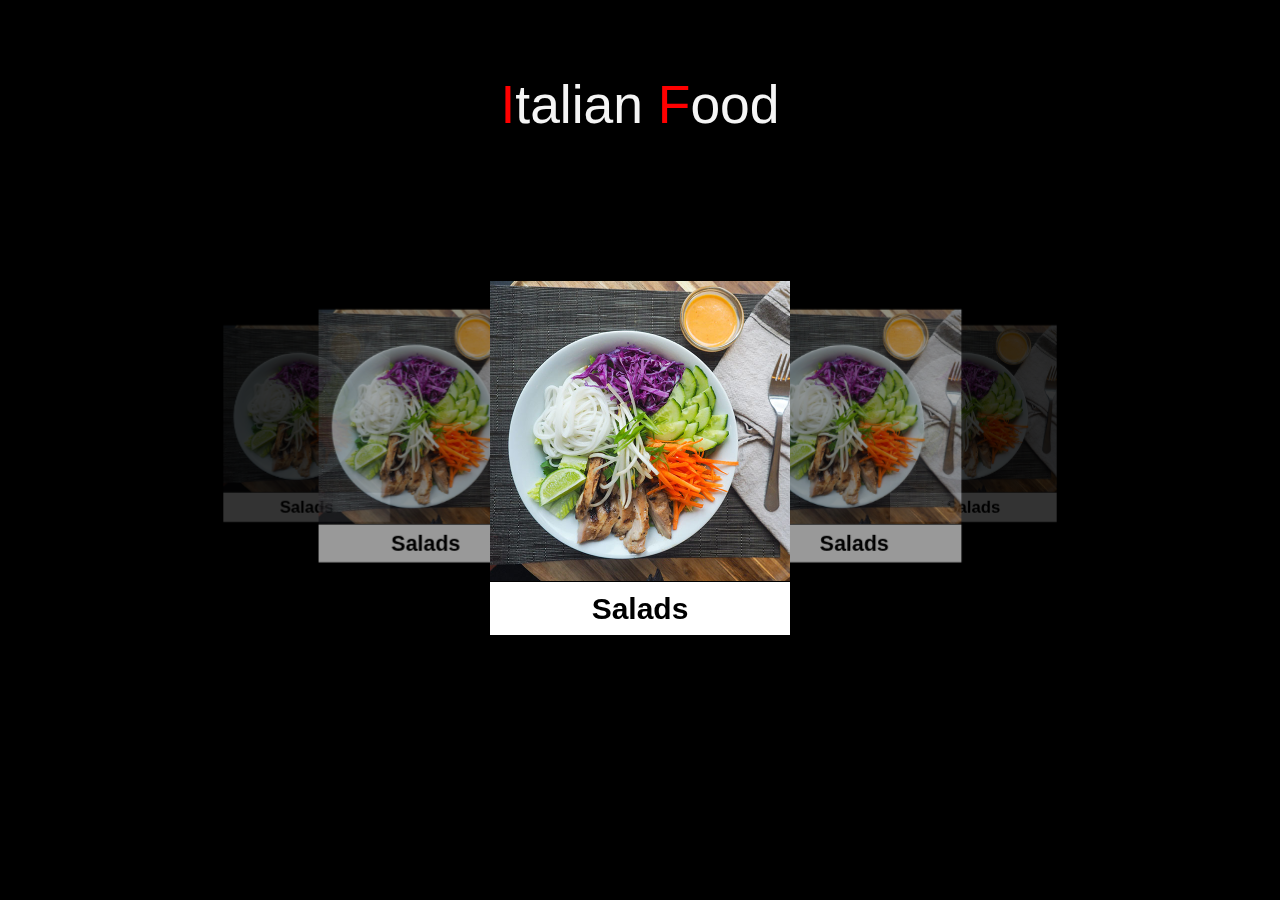
<file: MyWebsites/3d_swipe.html>
<!DOCTYPE html>
<html lang="en">
<head>
    <meta charset="UTF-8">
    <meta http-equiv="X-UA-Compatible" content="IE=edge">
    <meta name="viewport" content="width=device-width, initial-scale=1.0">
    <title>Document</title>
    <link rel="stylesheet" href="https://stackpath.bootstrapcdn.com/font-awesome/4.7.0/css/font-awesome.min.css">
    <link rel="stylesheet" href="https://cdnjs.cloudflare.com/ajax/libs/materialize/1.0.0/css/materialize.min.css">
    <style>
        body{
            margin: 0;
            padding: 0;
            font-family: sans-serif;
            background: #000;
        }
        section .carousel{
            transform: translateY(-100px);
            height: 650px;
            perspective: 500px;
        }
        section .carousel .carousel-item{
            width: 300px;
        }
        .carousel .carousel-item img{
            width: 100%;
        }
        .carousel .carousel-item h3{
            margin: -5px 0 0;
            padding: 0;
            background: #fff;
            color: #000;
            box-sizing: border-box;
            padding: 10px 5px;
            font-weight: bold;
            font-size: 2em;
            text-align: center;
        }
        .content{
            display: flex;
            justify-content: center;
            flex-direction: row-reverse;
            flex-wrap:wrap;
            margin-top: 40px;
        }
        .content .title{
            width: 100%;
            display: flex;
            justify-content:center;
            align-items: center;
            flex-direction: column;
        }
        .content .title h2{
            color: whitesmoke;
        }
        .content .title h2 span{
            color: red;
        }
    </style>
</head>
<body>
    <section>
        <div class="content">
            <div class="title">
                <h2> <span>I</span>talian <span>F</span>ood</h2>
            </div>
        </div>
        <div class="carousel">
            <div class="carousel-item">
                <img src="images2/menu1.jpg" alt="">
                <h3>Salads</h3>
            </div>
            <div class="carousel-item">
                <img src="images2/menu1.jpg" alt="">
                <h3>Salads</h3>
            </div>
            <div class="carousel-item">
                <img src="images2/menu1.jpg" alt="">
                <h3>Salads</h3>
            </div>
            <div class="carousel-item">
                <img src="images2/menu1.jpg" alt="">
                <h3>Salads</h3>
            </div>
            <div class="carousel-item">
                <img src="images2/menu1.jpg" alt="">
                <h3>Salads</h3>
            </div>
            <div class="carousel-item">
                <img src="images2/menu1.jpg" alt="">
                <h3>Salads</h3>
            </div>
        </div>
    </section>
    <script src="https://code.jquery.com/jquery-3.4.1.js"></script>
    <script src="https://cdnjs.cloudflare.com/ajax/libs/materialize/1.0.0/js/materialize.min.js"></script>
    <script type="text/javascript">
        $(document).ready(function(){
            $('.carousel').carousel();
        })
    </script>
</body>
</html>
</file>
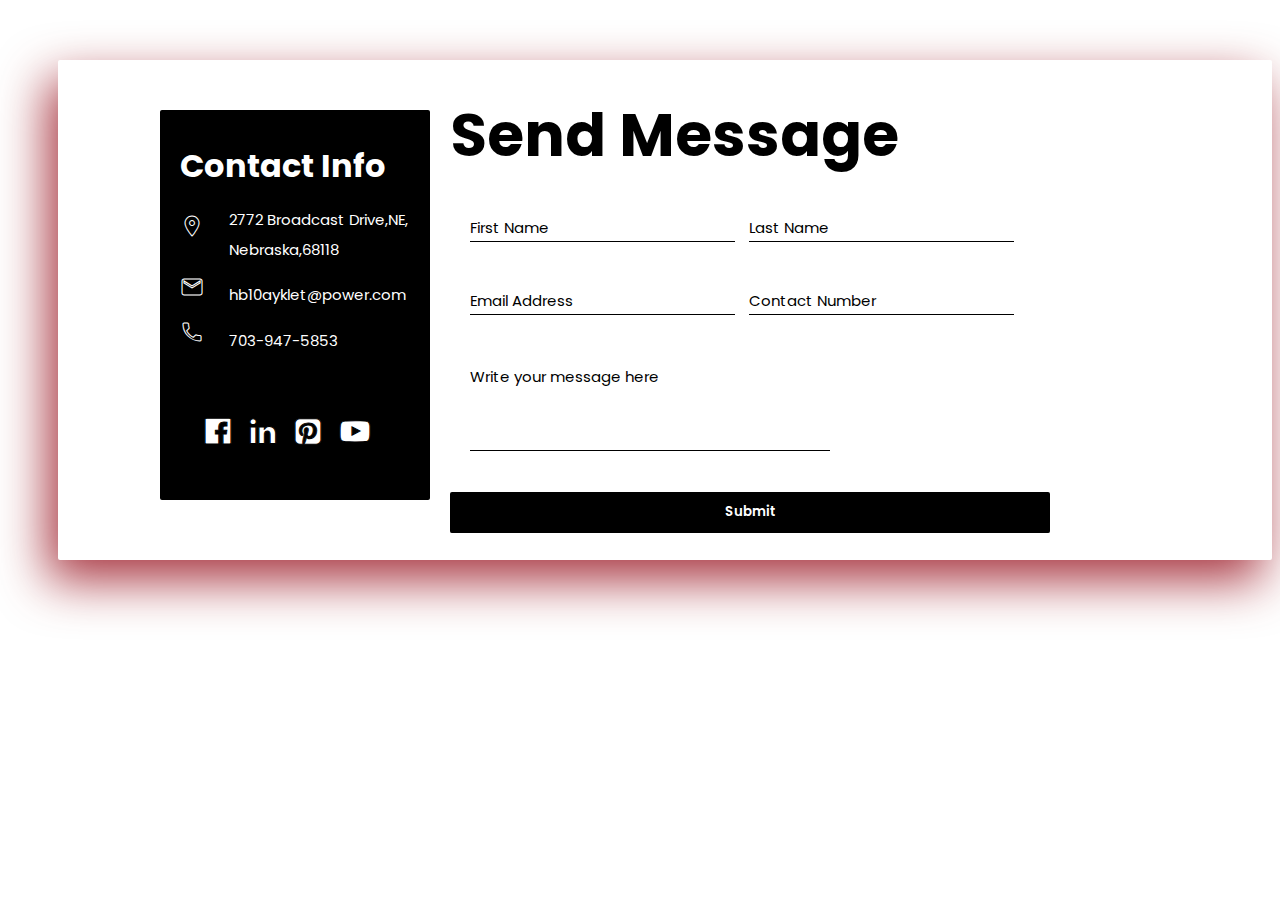
<file: MyWebsites/contact.html>
<!DOCTYPE html>
<html lang="en">

<head>
    <meta charset="UTF-8" />
    <meta name="viewport" content="width=device-width, initial-scale=1.0" />
    <meta http-equiv="X-UA-Compatible" content="ie=edge" />
    <link href="https://fonts.googleapis.com/icon?family=Material+Icons" rel="stylesheet" />
    <link rel="stylesheet" href="https://cdnjs.cloudflare.com/ajax/libs/font-awesome/4.7.0/css/font-awesome.min.css" />
    <link rel="stylesheet" href="contact.css" />
    <title>contact us</title>
</head>

<body>
    <section class="abcd">
        <div class="abcd-info">
            <h1>Contact Info</h1>
            <i class="material-icons">place</i>
            <span>2772 Broadcast Drive,NE,<br />Nebraska,68118</span><br />
            <i class="material-icons">email</i>
            <span>hb10ayklet@power.com</span><br />
            <i class="material-icons">phone</i>
            <span>703-947-5853</span>
            <div class="social">
                <i id="social-icon" class="fa fa-facebook-official"></i>
                <i id="social-icon" class="fa fa-linkedin"></i>
                <i id="social-icon" class="fa fa-pinterest-square"></i>
                <i id="social-icon" class="fa fa-youtube-play"></i>
            </div>
        </div>
        <div class="contact">
            <h1 class="heading">Send Message</h1>
            <form>
                <span class="inputbox">
                    <input type="text" required />
                    <span class="inputname">First Name</span>
                </span>
                <span class="inputbox">
                    <input type="text" required />
                    <span class="inputname">Last Name</span>
                </span>
                <span class="inputbox">
                    <input type="text" required />
                    <span class="inputname">Email Address</span>
                </span>
                <span class="inputbox">
                    <input type="text" required />
                    <span class="inputname">Contact Number</span>
                </span>
                <span class="inputbox">
                    <textarea name="" id="" cols="30" rows="3" required></textarea>
                    <span class="textname">Write your message here</span> </span><br />
                <input type="submit" class="submit" />
            </form>
        </div>
    </section>
</body>

</html>
</file>
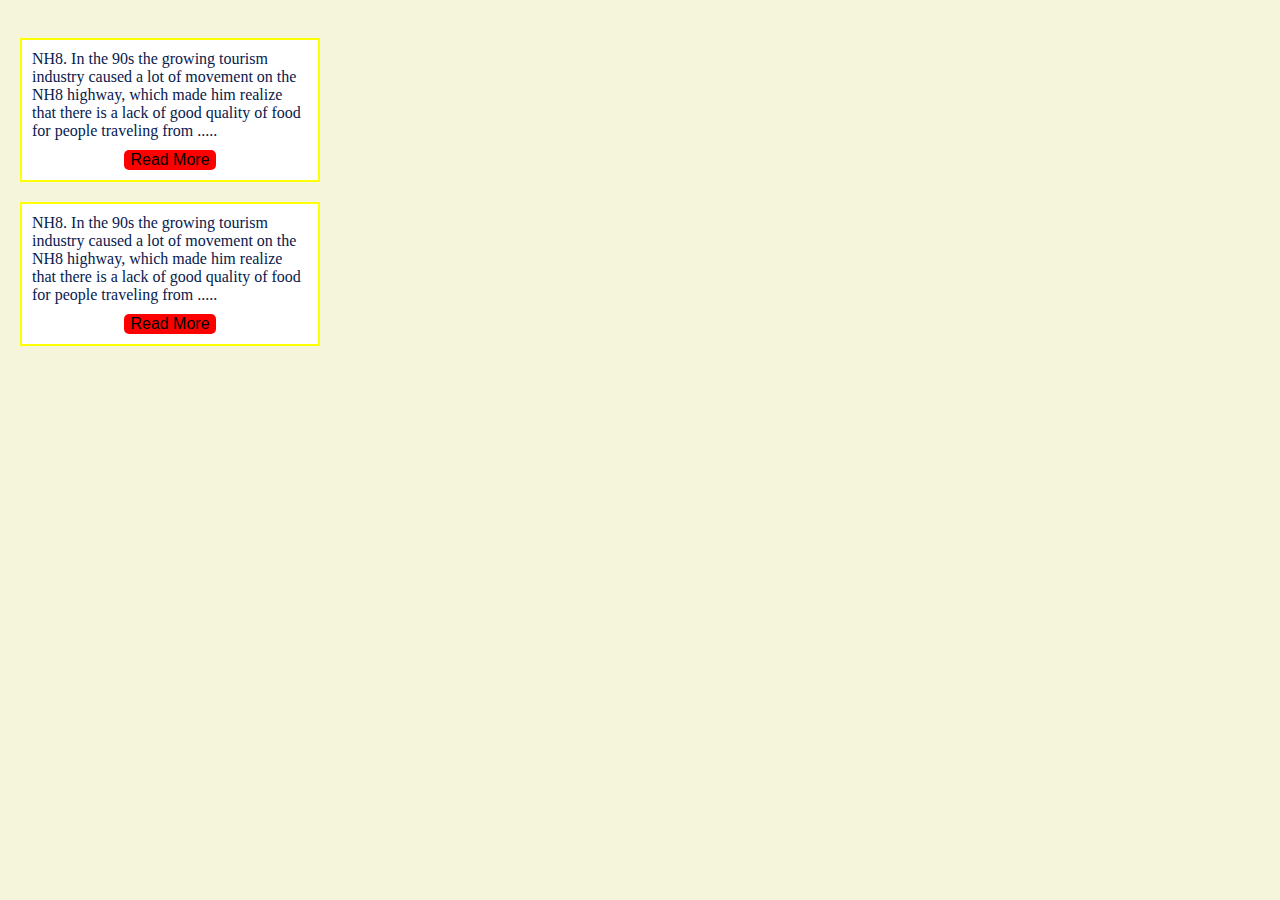
<file: MyWebsites/index2.html>
<!DOCTYPE html>
<html lang="en">
<head>
    <meta charset="UTF-8">
    <meta http-equiv="X-UA-Compatible" content="IE=edge">
    <meta name="viewport" content="width=device-width, initial-scale=1.0">
    <title>Document</title>
    <style>
        body{
            margin: 0;
            padding: 0;
            background-color: beige;
            background-size: cover;
            justify-content: center;
            width: 100%;
        }
        .section{
            display: inline;
            align-items: center;
            margin-top: 50px;
            margin-left: 100px;
        }
        .section .container{
            position: relative;
            box-sizing: border-box;
            border: 2px solid yellow;
            /*margin: 40px;*/
            background:white;
            width: 300px;
            margin: 20px;
        }
        .section .container p{
            margin: 10px 10px;
            color:rgb(7, 32, 78);
        }
        .section .container .box{
            position: relative;
            text-align: center;
            margin-bottom: 10px;
        }
        .section .container .box .btn{
            background-color: red;
            border: none;
            border-radius: 5px;
            font-size: 1em;
        }
        .section .container .box .btn:hover{
            background-color: sandybrown;
            transition: background-color 2s;    
        }
        #more{
            display: none;
        }
    </style>
</head>
<body>
    <section class="section">
        <div class="container">
                <p>
                    NH8. In the 90s the growing tourism industry caused a lot of movement on the NH8 highway, 
                    which made him realize that there is a lack of good quality of food for people traveling from <span id="dots">.....</span>
                <span id="more">
                    Delhi to Jaipur. With a team of four people, he started a small eatery serving authentic & fresh
                    north-Indian food. He never in his wild imagination thought that this small Dhaba will become such 
                    a huge hit among travelers. The Unique taste and quantity of the food attracted everyone traveling on NH8. 
                    Today Old Rao Hotel serves the largest number of people on NH8 and is the undisputed leader
                </span>
                </p>
                <div class="box">
                    <button class="btn" id="mybtn" onclick="myFunction()">Read More</dbutton>
                </div>
            </div>
        </div>
        <div class="container">
            <p>
                NH8. In the 90s the growing tourism industry caused a lot of movement on the NH8 highway, 
                which made him realize that there is a lack of good quality of food for people traveling from <span id="dots">.....</span>
            <span id="more">
                Delhi to Jaipur. With a team of four people, he started a small eatery serving authentic & fresh
                north-Indian food. He never in his wild imagination thought that this small Dhaba will become such 
                a huge hit among travelers. The Unique taste and quantity of the food attracted everyone traveling on NH8. 
                Today Old Rao Hotel serves the largest number of people on NH8 and is the undisputed leader
            </span>
            </p>
            <div class="box">
                <button class="btn" id="mybtn" onclick="myFunction()">Read More</dbutton>
            </div>
        </div>
    </div>
    </section>
    <script>
        function myFunction() {
            var dots = document.getElementById("dots");
            var moreText = document.getElementById("more");
            var btnText = document.getElementById("mybtn");

            if (dots.style.display === "none") {
                dots.style.display = "inline";
                btnText.innerHTML = "Read more";
                moreText.style.display = "none";
            } else {
                dots.style.display = "none";
                btnText.innerHTML = "Read less";
                moreText.style.display = "inline";
            }
        }
       

    </script>
</body>
</html>
</file>
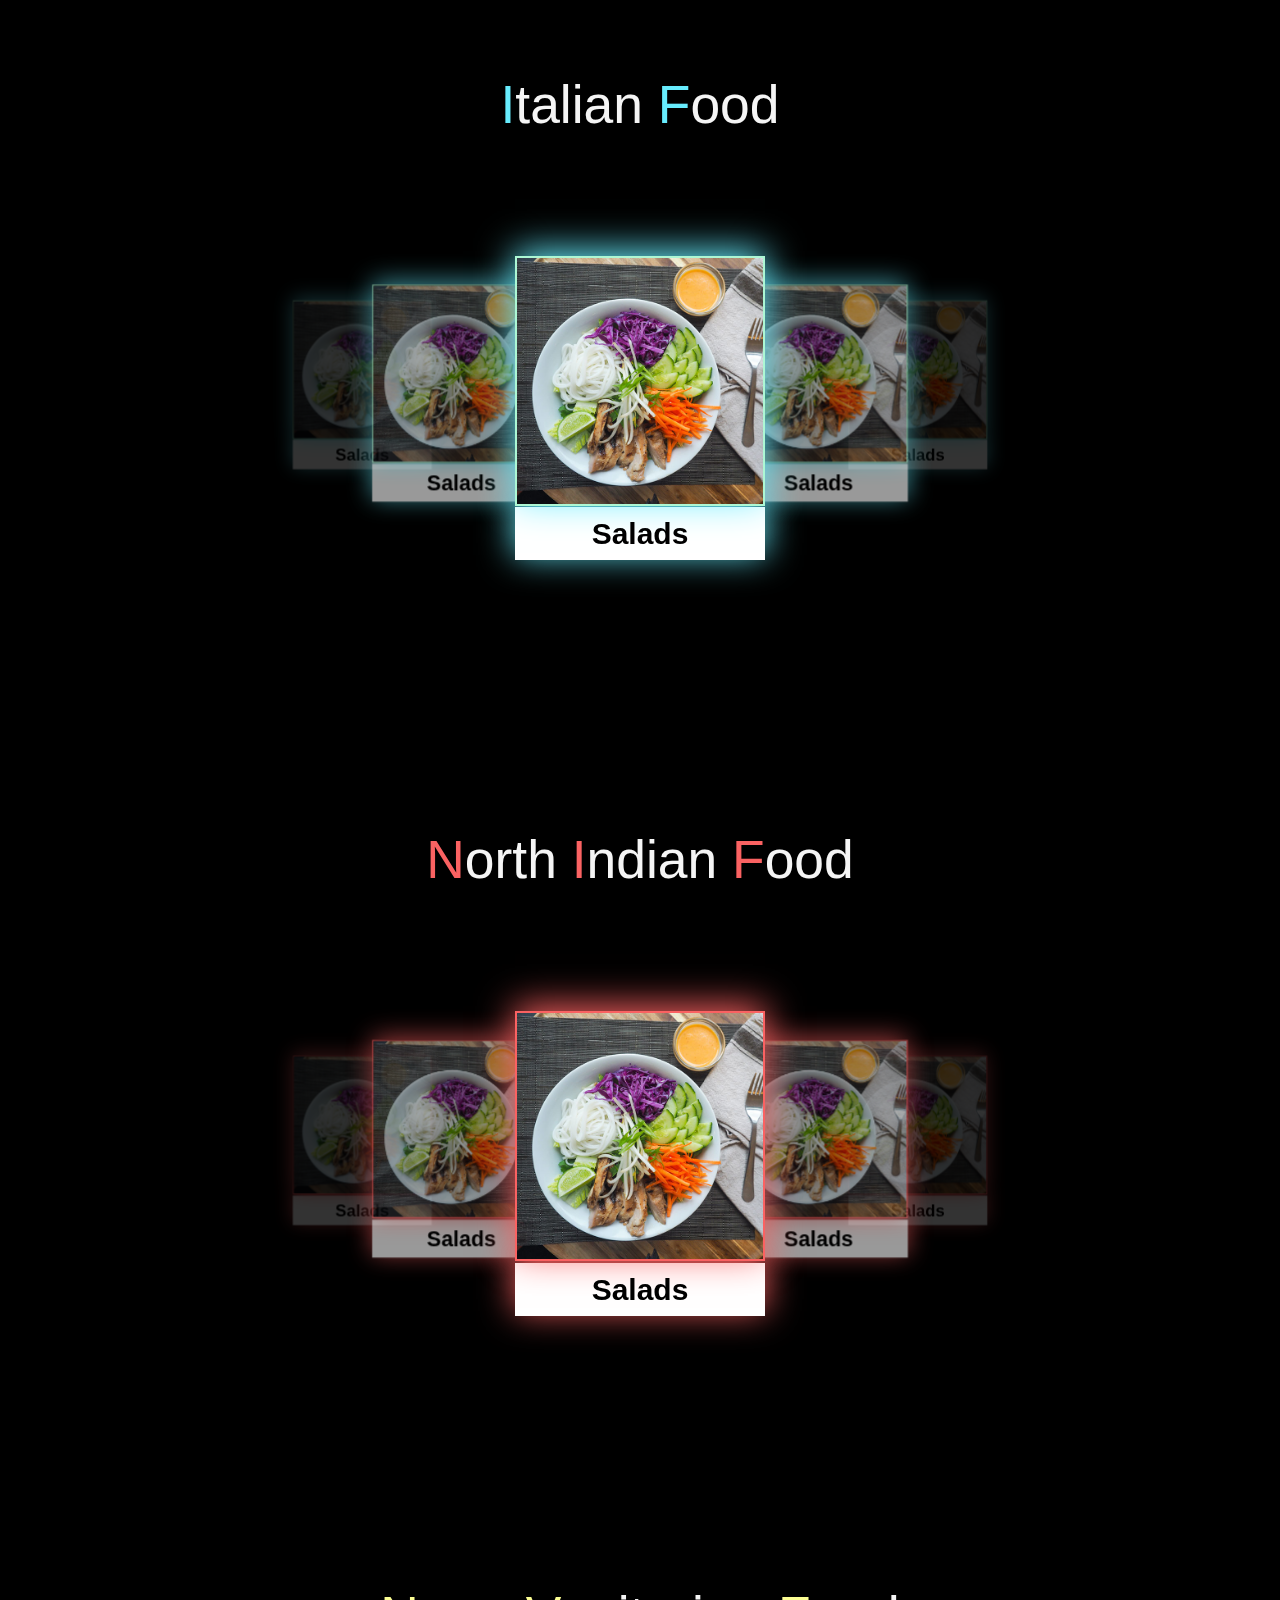
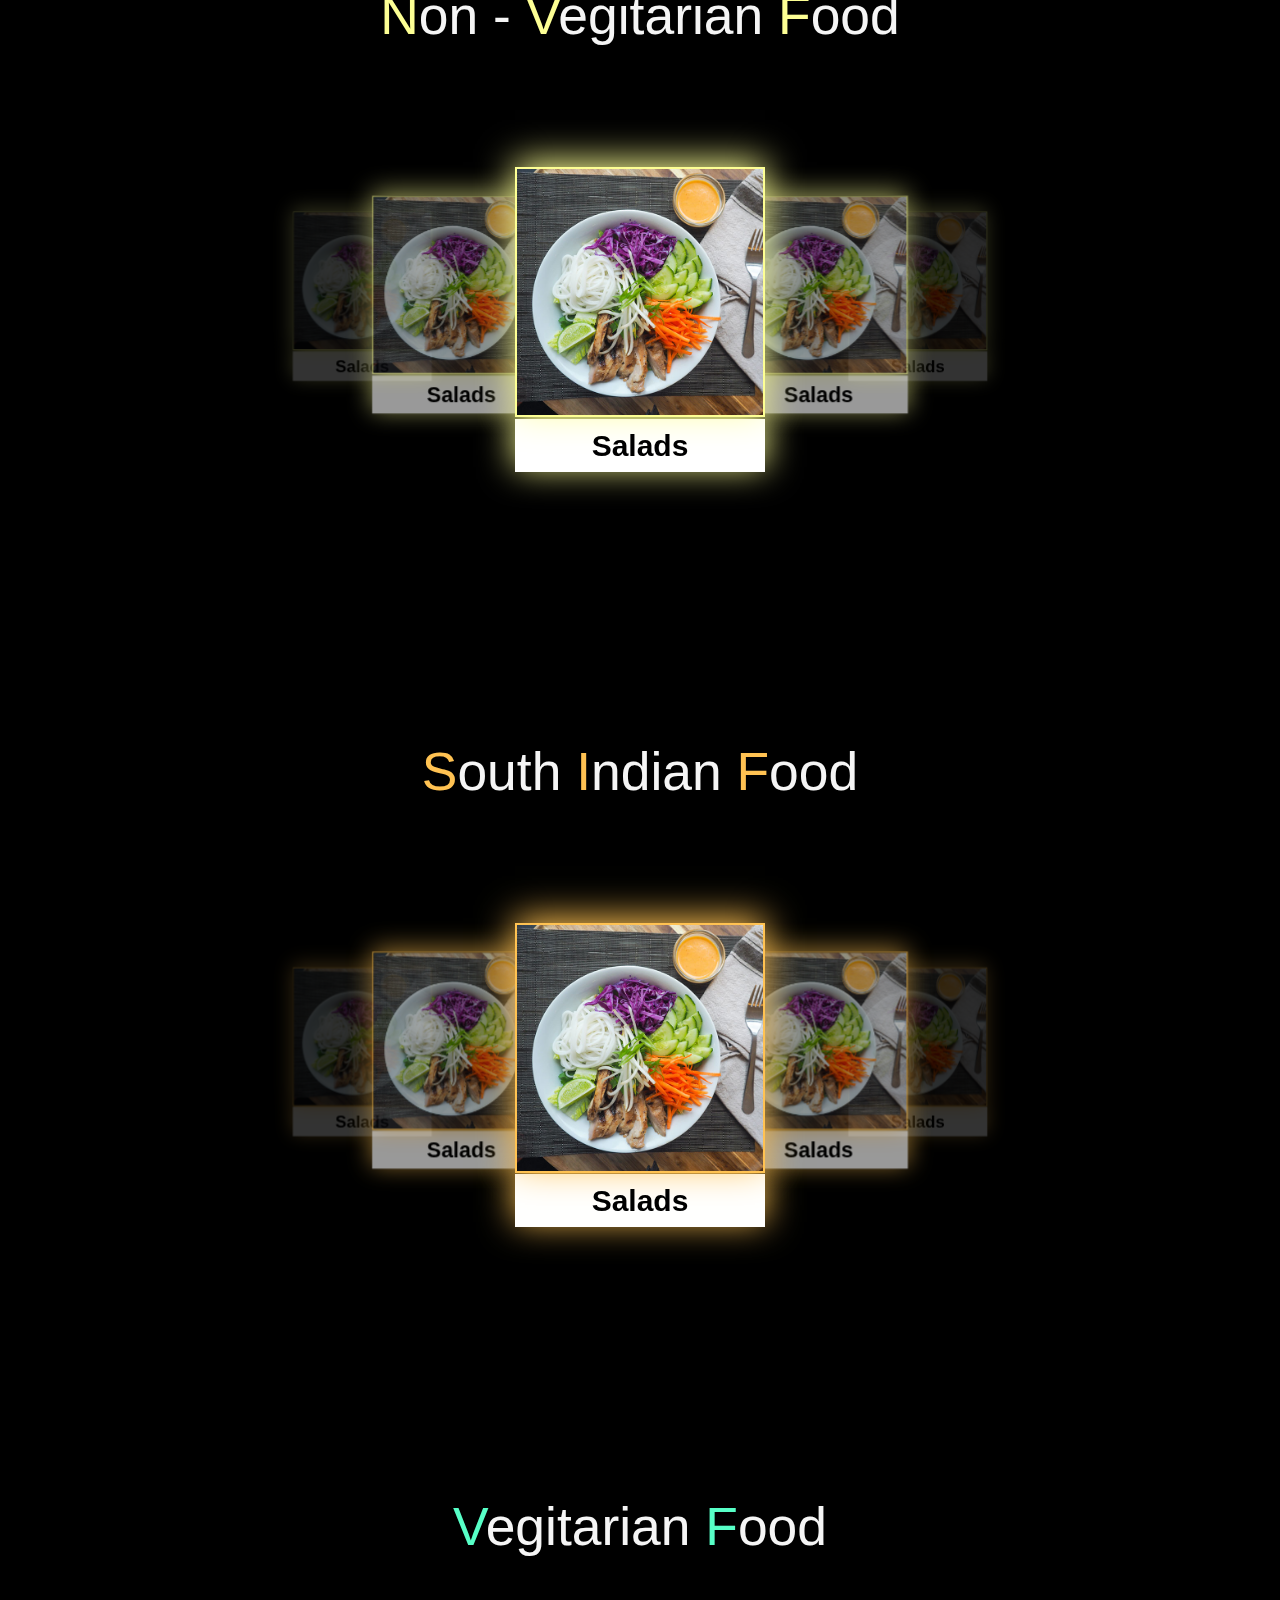
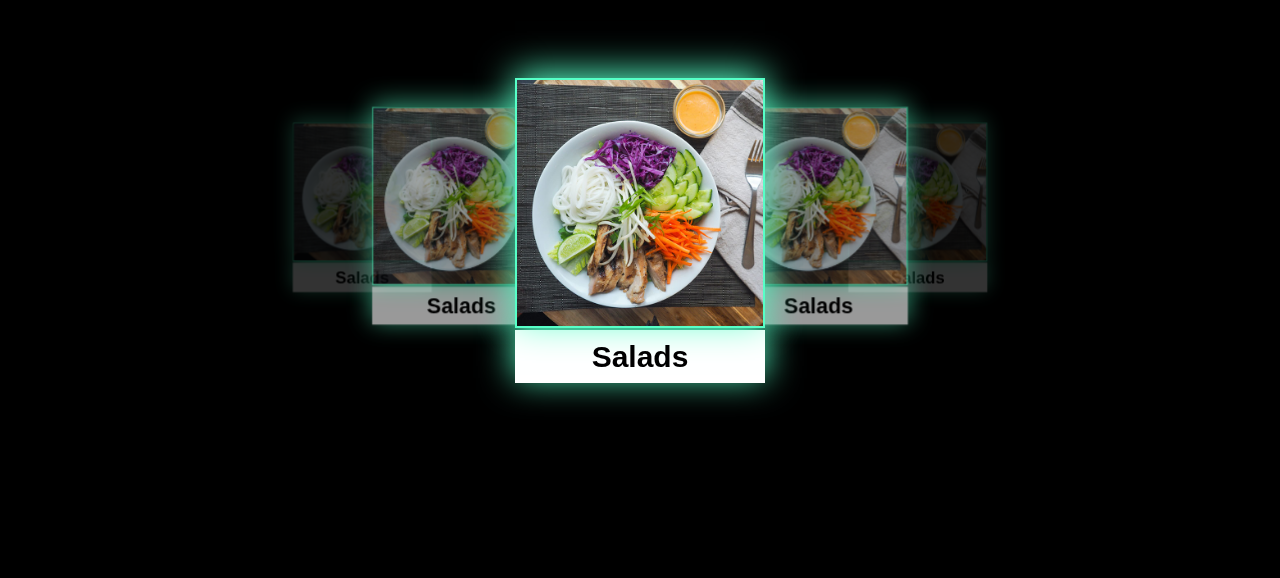
<file: MyWebsites/menu_slider.html>
<!DOCTYPE html>
<html lang="en">
<head>
    <meta charset="UTF-8">
    <meta http-equiv="X-UA-Compatible" content="IE=edge">
    <meta name="viewport" content="width=device-width, initial-scale=1.0">
    <title>Document</title>
    <link rel="stylesheet" href="https://stackpath.bootstrapcdn.com/font-awesome/4.7.0/css/font-awesome.min.css">
    <link rel="stylesheet" href="https://cdnjs.cloudflare.com/ajax/libs/materialize/1.0.0/css/materialize.min.css">
    <style>
        body{
            margin: 0;
            padding: 0;
            font-family: sans-serif;
            background: #000;
        }
        section .carousel{
            transform: translateY(-100px);
            height: 600px;
            perspective: 500px;
        }
        section .carousel .carousel-item{
            width: 250px;
        }
        .carousel .carousel-item img{
            width: 100%;
        }
        .carousel .carousel-item h3{
            margin: -5px 0 0;
            padding: 0;
            background: #fff;
            color: #000;
            box-sizing: border-box;
            padding: 10px 5px;
            font-weight: bold;
            font-size: 2em;
            text-align: center;
        }
        .content{
            display: flex;
            justify-content: center;
            flex-direction: row-reverse;
            flex-wrap:wrap;
            margin-top: 40px;
        }
        .content .title{
            width: 100%;
            display: flex;
            justify-content:center;
            align-items: center;
            flex-direction: column;
        }
        .content .title h2{
            color: whitesmoke;
        }
        .content .title h2 span{
            color: red;
        }
    </style>
</head>
<body>
    <section>
        <div class="content">
            <div class="title">
                <h2> <span style="color: rgb(103, 236, 253);">I</span>talian <span style="color: rgb(103, 236, 253);">F</span>ood</h2>
            </div>
        </div>
        <div class="carousel">
            <div class="carousel-item">
                <img src="images2/menu1.jpg" alt="" style="box-shadow: 0 -5px 35px rgb(103, 236, 253);border: 2px solid rgb(173, 247, 212);">
                <h3 style="box-shadow: 0 -5px 35px rgb(103, 236, 253);">Salads</h3>
            </div>
            <div class="carousel-item">
                <img src="images2/menu1.jpg" alt="" style="box-shadow: 0 -5px 35px rgb(103, 236, 253);border: 2px solid rgb(173, 247, 212);">
                <h3 style="box-shadow: 0 -5px 35px rgb(103, 236, 253);">Salads</h3>
            </div>
            <div class="carousel-item">
                <img src="images2/menu1.jpg" alt="" style="box-shadow: 0 -5px 35px rgb(103, 236, 253);border: 2px solid rgb(173, 247, 212);">
                <h3 style="box-shadow: 0 -5px 35px rgb(103, 236, 253);">Salads</h3>
            </div>
            <div class="carousel-item">
                <img src="images2/menu1.jpg" alt="" style="box-shadow: 0 -5px 35px rgb(103, 236, 253);border: 2px solid rgb(173, 247, 212);">
                <h3 style="box-shadow: 0 -5px 35px rgb(103, 236, 253);">Salads</h3>
            </div>
            <div class="carousel-item">
                <img src="images2/menu1.jpg" alt="" style="box-shadow: 0 -5px 35px rgb(103, 236, 253);border: 2px solid rgb(173, 247, 212);">
                <h3 style="box-shadow: 0 -5px 35px rgb(103, 236, 253);">Salads</h3>
            </div>
            <div class="carousel-item">
                <img src="images2/menu1.jpg" alt="" style="box-shadow: 0 -5px 35px rgb(103, 236, 253);border: 2px solid rgb(173, 247, 212);">
                <h3 style="box-shadow: 0 -5px 35px rgb(103, 236, 253);">Salads</h3>
            </div>
        </div>
    </section>
    <section>
        <div class="content">
            <div class="title">
                <h2><span style="color: rgb(250, 98, 98);">N</span>orth <span style="color: rgb(250, 98, 98);">I</span>ndian <span style="color: rgb(250, 98, 98);">F</span>ood</h2>
            </div>
        </div>
        <div class="carousel">
            <div class="carousel-item">
                <img src="images2/menu1.jpg" alt="" style="box-shadow: 0 -5px 35px rgb(250, 98, 98); border: 2px solid rgb(250, 98, 98);">
                <h3 style="box-shadow: 0 -5px 35px rgb(250, 98, 98);">Salads</h3>
            </div>
            <div class="carousel-item">
                <img src="images2/menu1.jpg" alt="" style="box-shadow: 0 -5px 35px rgb(250, 98, 98); border: 2px solid rgb(250, 98, 98);">
                <h3 style="box-shadow: 0 -5px 35px rgb(250, 98, 98);">Salads</h3>
            </div>
            <div class="carousel-item">
                <img src="images2/menu1.jpg" alt="" style="box-shadow: 0 -5px 35px rgb(250, 98, 98); border: 2px solid rgb(250, 98, 98);">
                <h3 style="box-shadow: 0 -5px 35px rgb(250, 98, 98);">Salads</h3>
            </div>
            <div class="carousel-item">
                <img src="images2/menu1.jpg" alt="" style="box-shadow: 0 -5px 35px rgb(250, 98, 98); border: 2px solid rgb(250, 98, 98);">
                <h3 style="box-shadow: 0 -5px 35px rgb(250, 98, 98);">Salads</h3>
            </div>
            <div class="carousel-item">
                <img src="images2/menu1.jpg" alt="" style="box-shadow: 0 -5px 35px rgb(250, 98, 98); border: 2px solid rgb(250, 98, 98);">
                <h3 style="box-shadow: 0 -5px 35px rgb(250, 98, 98);">Salads</h3>
            </div>
            <div class="carousel-item">
                <img src="images2/menu1.jpg" alt="" style="box-shadow: 0 -5px 35px rgb(250, 98, 98); border: 2px solid rgb(250, 98, 98);">
                <h3 style="box-shadow: 0 -5px 35px rgb(250, 98, 98);">Salads</h3>
            </div>
        </div>
    </section>
    <section>
        <div class="content">
            <div class="title">
                <h2> <span style="color: rgb(253, 255, 148);">N</span>on - <span style="color: rgb(253, 255, 148);">V</span>egitarian <span style="color: rgb(253, 255, 148);">F</span>ood</h2>
            </div>
        </div>
        <div class="carousel">
            <div class="carousel-item">
                <img src="images2/menu1.jpg" alt="" style="box-shadow: 0 -5px 35px rgb(253, 255, 148);border: 2px solid  rgb(253, 255, 148);">
                <h3 style="box-shadow: 0 -5px 35px rgb(253, 255, 148);">Salads</h3>
            </div>
            <div class="carousel-item">
                <img src="images2/menu1.jpg" alt="" style="box-shadow: 0 -5px 35px rgb(253, 255, 148);border: 2px solid  rgb(253, 255, 148); ">
                <h3 style="box-shadow: 0 -5px 35px rgb(253, 255, 148);">Salads</h3>
            </div>
            <div class="carousel-item">
                <img src="images2/menu1.jpg" alt="" style="box-shadow: 0 -5px 35px rgb(253, 255, 148);border: 2px solid  rgb(253, 255, 148); ">
                <h3 style="box-shadow: 0 -5px 35px rgb(253, 255, 148);">Salads</h3>
            </div>
            <div class="carousel-item">
                <img src="images2/menu1.jpg" alt="" style="box-shadow: 0 -5px 35px rgb(253, 255, 148);border: 2px solid  rgb(253, 255, 148); ">
                <h3 style="box-shadow: 0 -5px 35px rgb(253, 255, 148);">Salads</h3>
            </div>
            <div class="carousel-item">
                <img src="images2/menu1.jpg" alt="" style="box-shadow: 0 -5px 35px rgb(253, 255, 148);border: 2px solid  rgb(253, 255, 148); ">
                <h3 style="box-shadow: 0 -5px 35px rgb(253, 255, 148);">Salads</h3>
            </div>
            <div class="carousel-item">
                <img src="images2/menu1.jpg" alt="" style="box-shadow: 0 -5px 35px rgb(253, 255, 148);border: 2px solid  rgb(253, 255, 148); ">
                <h3 style="box-shadow: 0 -5px 35px rgb(253, 255, 148);">Salads</h3>
            </div>
        </div>
    </section>
    <section>
        <div class="content">
            <div class="title">
                <h2> <span style="color: rgb(255, 194, 82);">S</span>outh <span style="color: rgb(255, 194, 82);">I</span>ndian <span style="color: rgb(255, 194, 82);">F</span>ood</h2>
            </div>
        </div>
        <div class="carousel">
            <div class="carousel-item">
                <img src="images2/menu1.jpg" alt="" style="box-shadow: 0 -5px 35px rgb(255, 194, 82);border: 2px solid rgb(255,194,82);">
                <h3 style="box-shadow: 0 -5px 35px rgb(255, 194, 82);">Salads</h3>
            </div>
            <div class="carousel-item">
                <img src="images2/menu1.jpg" alt="" style="box-shadow: 0 -5px 35px rgb(255, 194, 82);border: 2px solid rgb(255,194,82);">
                <h3 style="box-shadow: 0 -5px 35px rgb(255, 194, 82);">Salads</h3>
            </div>
            <div class="carousel-item">
                <img src="images2/menu1.jpg" alt="" style="box-shadow: 0 -5px 35px rgb(255, 194, 82);border: 2px solid rgb(255,194,82);">
                <h3 style="box-shadow: 0 -5px 35px rgb(255, 194, 82);">Salads</h3>
            </div>
            <div class="carousel-item">
                <img src="images2/menu1.jpg" alt="" style="box-shadow: 0 -5px 35px rgb(255, 194, 82);border: 2px solid rgb(255,194,82);">
                <h3 style="box-shadow: 0 -5px 35px rgb(255, 194, 82);">Salads</h3>
            </div>
            <div class="carousel-item">
                <img src="images2/menu1.jpg" alt="" style="box-shadow: 0 -5px 35px rgb(255, 194, 82);border: 2px solid rgb(255,194,82);">
                <h3 style="box-shadow: 0 -5px 35px rgb(255, 194, 82);">Salads</h3>
            </div>
            <div class="carousel-item">
                <img src="images2/menu1.jpg" alt="" style="box-shadow: 0 -5px 35px rgb(255, 194, 82);border: 2px solid rgb(255,194,82);">
                <h3 style="box-shadow: 0 -5px 35px rgb(255, 194, 82);">Salads</h3>
            </div>
        </div>
    </section>
    <section>
        <div class="content">
            <div class="title">
                <h2> <span style="color: rgb(87, 255, 199);">V</span>egitarian <span style="color: rgb(87, 255, 199);">F</span>ood</h2>
            </div>
        </div>
        <div class="carousel">
            <div class="carousel-item">
                <img src="images2/menu1.jpg" alt="" style="box-shadow: 0 -5px 35px rgb(87, 255, 199);border: 2px solid rgb(87,255,199)">
                <h3 style="box-shadow: 0 -5px 35px rgb(87, 255, 199);">Salads</h3>
            </div>
            <div class="carousel-item">
                <img src="images2/menu1.jpg" alt="" style="box-shadow: 0 -5px 35px rgb(87, 255, 199);border: 2px solid rgb(87,255,199)">
                <h3 style="box-shadow: 0 -5px 35px rgb(87, 255, 199);">Salads</h3>
            </div>
            <div class="carousel-item">
                <img src="images2/menu1.jpg" alt="" style="box-shadow: 0 -5px 35px rgb(87, 255, 199);border: 2px solid rgb(87,255,199)">
                <h3 style="box-shadow: 0 -5px 35px rgb(87, 255, 199);">Salads</h3>
            </div>
            <div class="carousel-item">
                <img src="images2/menu1.jpg" alt="" style="box-shadow: 0 -5px 35px rgb(87, 255, 199);border: 2px solid rgb(87,255,199)">
                <h3 style="box-shadow: 0 -5px 35px rgb(87, 255, 199);">Salads</h3>
            </div>
            <div class="carousel-item">
                <img src="images2/menu1.jpg" alt="" style="box-shadow: 0 -5px 35px rgb(87, 255, 199);border: 2px solid rgb(87,255,199)">
                <h3 style="box-shadow: 0 -5px 35px rgb(87, 255, 199);">Salads</h3>
            </div>
            <div class="carousel-item">
                <img src="images2/menu1.jpg" alt="" style="box-shadow: 0 -5px 35px rgb(87, 255, 199);border: 2px solid rgb(87,255,199)">
                <h3 style="box-shadow: 0 -5px 35px rgb(87, 255, 199);">Salads</h3>
            </div>
        </div>
    </section>
    <script src="https://code.jquery.com/jquery-3.4.1.js"></script>
    <script src="https://cdnjs.cloudflare.com/ajax/libs/materialize/1.0.0/js/materialize.min.js"></script>
    <script type="text/javascript">
        $(document).ready(function(){
            $('.carousel').carousel();
        })
    </script>
</body>
</html>
</file>
<file: MyWebsites/contact.css>
@import url("http://fonts.googleapis.com/css?family=Poppins:300,400,500,600,700,800,900&display=swap");
* {
    font-family: "Poppins", sans-serif;
    line-height: 30px;
}

.abcd {
    background: #ffffff;
    height: 500px;
    display: flex;
    justify-content: center;
    border-radius: 2px;
    margin-top: 60px;
    margin-left: 50px;
    
    box-shadow: -10px 20px 50px #91010fcc;
}

.abcd-info {
    padding: 20px;
    background: black;
    width: 230px;
    height: 350px;
    color: #ffffff;
    margin-top: 50px;
    margin-left: -100px;
    border-radius: 2px;
}

span {
    color: #ffffff;
    display: inline-block;
    vertical-align: middle;
    font-size: 15px;
    margin-top: 2px;
}

i {
    width: 45px;
    cursor: pointer;
    color: black;
    font-size: 15px;
    -webkit-text-stroke-width: 1px;
    -webkit-text-stroke-color: #ffffff;
    margin-top: 10px;
}

.social {
    margin-top: 50px;
    display: flex;
    justify-content: center;
    align-items: center;
}

#social-icon {
    font-size: 30px;
    color: #ffffff;
    -webkit-text-stroke-width: 1px;
    -webkit-text-stroke-color: black;
}

#social-icon:hover {
    color: #fa1e34;
}

.contact {
    padding: 20px;
    width: 600px;
    height: 350px;
}

.heading {
    font-size: 60px;
    margin-bottom: 50px;
}

.inputname {
    color: black;
    pointer-events: none;
    margin-top: 0px;
    padding: 0;
}

.inputbox {
    width: 255px;
    margin-top: 10px;
    margin-left: 20px;
}

.inputname {
    position: relative;
    top: -30px;
    left: 0;
    transition: 0.25s ease-in-out;
}

input {
    width: 100%;
    height: 100%;
    margin: 0;
    padding: 0;
    border: none;
    outline: none;
    border-bottom: 1px solid black;
    padding: 5px;
}

textarea {
    border: none;
    outline: none;
    border-bottom: 1px solid black;
    resize: none;
}

.textname {
    color: black;
    pointer-events: none;
    margin-top: 0px;
    padding: 0;
    position: relative;
    top: -100px;
    left: 0;
    transition: 0.25s ease-in-out;
}

.abcd .contact .inputbox input:focus~span,
.abcd .contact .inputbox input:valid~span {
    position: relative;
    top: -60px;
    font-size: 10px;
    color: #fa1e34;
}

.abcd .contact .inputbox textarea:focus~span,
.abcd .contact .inputbox textarea:valid~span {
    position: relative;
    top: -130px;
    font-size: 10px;
    color: #fa1e34;
}

.submit {
    background: black;
    color: #ffffff;
    border-radius: 2px;
    font-weight: 600;
}
</file>
